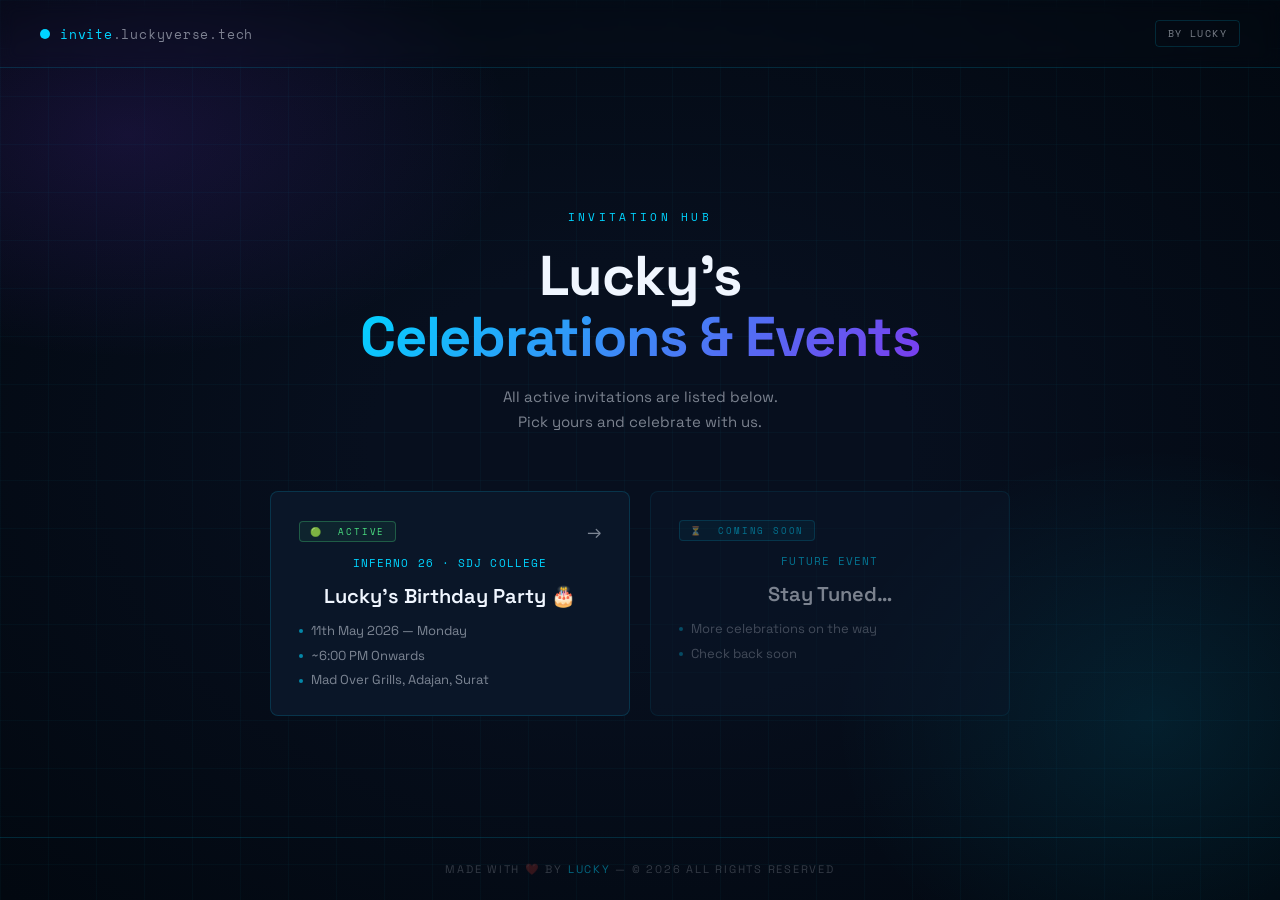
<file: index.html>
<!DOCTYPE html>
<html lang="en">
<head>
  <meta charset="UTF-8" />
  <meta name="viewport" content="width=device-width, initial-scale=1.0" />
  <title>invite.luckyverse.tech — Lucky's Invitation Hub</title>
  <meta name="description" content="Official invitation hub for Lucky's events and celebrations. Find all active invitations here." />
  <meta name="robots" content="index, follow" />
  <meta name="author" content="Lucky" />
  <meta name="theme-color" content="#050d1a" />
  <link rel="canonical" href="https://invite.luckyverse.tech/" />
  <link rel="preconnect" href="https://fonts.googleapis.com" />
  <link rel="preconnect" href="https://fonts.gstatic.com" crossorigin />
  <link href="https://fonts.googleapis.com/css2?family=Space+Grotesk:wght@300;400;500;600;700&family=Space+Mono:wght@400&display=swap" rel="stylesheet" />
  <style>
    *, *::before, *::after { box-sizing: border-box; margin: 0; padding: 0; }

    :root {
      --bg:         #050d1a;
      --bg-card:    #0a1628;
      --bg-card2:   #0d1e35;
      --border:     rgba(0, 212, 255, .16);
      --cyan:       #00d4ff;
      --cyan-dim:   rgba(0, 212, 255, .1);
      --cyan-glow:  rgba(0, 212, 255, .3);
      --purple:     #7c3aed;
      --white:      #f0f6ff;
      --muted:      rgba(240, 246, 255, .5);
      --ease:       cubic-bezier(.16, 1, .3, 1);
    }

    html, body {
      min-height: 100%;
      font-family: 'Space Grotesk', sans-serif;
      background: var(--bg);
      color: var(--white);
      overflow-x: hidden;
    }

    body {
      display: flex;
      flex-direction: column;
      min-height: 100svh;
    }

    /* Background */
    .bg-glow {
      position: fixed;
      inset: 0;
      z-index: 0;
      pointer-events: none;
      background:
        radial-gradient(ellipse 55% 45% at 10% 15%, rgba(124, 58, 237, .15) 0%, transparent 55%),
        radial-gradient(ellipse 45% 55% at 90% 80%, rgba(0, 212, 255, .1) 0%, transparent 55%),
        radial-gradient(ellipse 70% 70% at 50% 50%, #070f1e 30%, #020810 100%);
    }

    .bg-grid {
      position: fixed;
      inset: 0;
      z-index: 0;
      pointer-events: none;
      background-image:
        linear-gradient(rgba(0, 212, 255, .03) 1px, transparent 1px),
        linear-gradient(90deg, rgba(0, 212, 255, .03) 1px, transparent 1px);
      background-size: 48px 48px;
    }

    /* ---- HEADER ---- */
    header {
      position: relative;
      z-index: 1;
      display: flex;
      align-items: center;
      justify-content: space-between;
      padding: 20px 40px;
      border-bottom: 1px solid var(--border);
      backdrop-filter: blur(8px);
      -webkit-backdrop-filter: blur(8px);
      animation: fadeDown .8s var(--ease) both;
    }

    @keyframes fadeDown {
      from { opacity: 0; transform: translateY(-16px); }
      to   { opacity: 1; transform: translateY(0); }
    }

    .logo {
      display: flex;
      align-items: center;
      gap: 10px;
      text-decoration: none;
    }

    .logo-dot {
      width: 10px;
      height: 10px;
      border-radius: 50%;
      background: var(--cyan);
      animation: dotPulse 2s ease-in-out infinite;
      flex-shrink: 0;
    }

    @keyframes dotPulse {
      0%, 100% { box-shadow: 0 0 0 0 var(--cyan-glow); }
      50%       { box-shadow: 0 0 0 6px rgba(0, 212, 255, 0); }
    }

    .logo-text {
      font-family: 'Space Mono', monospace;
      font-size: 13px;
      color: var(--cyan);
      letter-spacing: .06em;
    }

    .logo-text span { color: rgba(240, 246, 255, .5); }

    .header-badge {
      font-family: 'Space Mono', monospace;
      font-size: 10px;
      letter-spacing: .14em;
      color: var(--muted);
      text-transform: uppercase;
      border: 1px solid var(--border);
      border-radius: 4px;
      padding: 5px 12px;
    }

    /* ---- HERO ---- */
    .hero {
      position: relative;
      z-index: 1;
      flex: 1;
      display: flex;
      flex-direction: column;
      align-items: center;
      justify-content: center;
      padding: 80px 24px 60px;
      text-align: center;
    }

    .hero-tag {
      font-family: 'Space Mono', monospace;
      font-size: 11px;
      letter-spacing: .3em;
      color: var(--cyan);
      text-transform: uppercase;
      margin-bottom: 20px;
      opacity: 0;
      animation: fadeUp .7s .2s var(--ease) forwards;
    }

    @keyframes fadeUp {
      from { opacity: 0; transform: translateY(20px); }
      to   { opacity: 1; transform: translateY(0); }
    }

    .hero-title {
      font-size: clamp(32px, 7vw, 56px);
      font-weight: 700;
      line-height: 1.1;
      letter-spacing: -.02em;
      margin-bottom: 16px;
      opacity: 0;
      animation: fadeUp .7s .34s var(--ease) forwards;
    }

    .hero-title .grad {
      background: linear-gradient(135deg, var(--cyan) 0%, var(--purple) 100%);
      -webkit-background-clip: text;
      -webkit-text-fill-color: transparent;
      background-clip: text;
    }

    .hero-sub {
      font-size: 15px;
      color: var(--muted);
      max-width: 420px;
      line-height: 1.7;
      margin-bottom: 56px;
      opacity: 0;
      animation: fadeUp .7s .46s var(--ease) forwards;
    }

    /* ---- INVITE CARDS GRID ---- */
    .invites-grid {
      display: grid;
      grid-template-columns: repeat(auto-fit, minmax(280px, 360px));
      gap: 20px;
      justify-content: center;
      width: 100%;
      max-width: 800px;
      opacity: 0;
      animation: fadeUp .7s .58s var(--ease) forwards;
    }

    .invite-card {
      background: var(--bg-card);
      border: 1px solid var(--border);
      border-radius: 8px;
      padding: 28px 28px 24px;
      text-decoration: none;
      display: flex;
      flex-direction: column;
      gap: 12px;
      position: relative;
      overflow: hidden;
      transition: transform .28s var(--ease), border-color .28s, box-shadow .28s;
    }

    .invite-card::before {
      content: '';
      position: absolute;
      top: 0; left: 0; right: 0;
      height: 2px;
      background: linear-gradient(90deg, var(--cyan), var(--purple));
      transform: scaleX(0);
      transform-origin: left;
      transition: transform .4s var(--ease);
    }

    .invite-card:hover {
      transform: translateY(-4px);
      border-color: rgba(0, 212, 255, .35);
      box-shadow: 0 16px 48px rgba(0, 0, 0, .5), 0 0 0 1px rgba(0, 212, 255, .1);
    }

    .invite-card:hover::before { transform: scaleX(1); }

    .card-meta {
      display: flex;
      align-items: center;
      justify-content: space-between;
      gap: 8px;
    }

    .card-tag {
      font-family: 'Space Mono', monospace;
      font-size: 9px;
      letter-spacing: .2em;
      text-transform: uppercase;
      padding: 3px 10px;
      border-radius: 4px;
      border: 1px solid;
    }

    .tag-live   { color: #4ade80; border-color: rgba(74, 222, 128, .3); background: rgba(74, 222, 128, .07); }
    .tag-coming { color: var(--cyan); border-color: rgba(0, 212, 255, .3); background: var(--cyan-dim); }

    .card-arrow {
      color: var(--muted);
      font-size: 18px;
      transition: color .2s, transform .2s;
    }
    .invite-card:hover .card-arrow {
      color: var(--cyan);
      transform: translateX(4px);
    }

    .card-event {
      font-size: 11px;
      font-family: 'Space Mono', monospace;
      color: var(--cyan);
      letter-spacing: .1em;
      text-transform: uppercase;
    }

    .card-title {
      font-size: 20px;
      font-weight: 600;
      color: var(--white);
      line-height: 1.3;
    }

    .card-detail {
      font-size: 13px;
      color: var(--muted);
      line-height: 1.6;
      display: flex;
      flex-direction: column;
      gap: 4px;
    }

    .card-detail span {
      display: flex;
      align-items: center;
      gap: 8px;
    }

    .card-detail span::before {
      content: '';
      display: inline-block;
      width: 4px;
      height: 4px;
      border-radius: 50%;
      background: var(--cyan);
      opacity: .6;
      flex-shrink: 0;
    }

    /* ---- FOOTER ---- */
    footer {
      position: relative;
      z-index: 1;
      text-align: center;
      padding: 24px 20px;
      border-top: 1px solid var(--border);
      font-size: 11px;
      letter-spacing: .16em;
      color: rgba(240, 246, 255, .2);
      text-transform: uppercase;
    }

    footer strong { color: rgba(0, 212, 255, .45); font-weight: 400; }

    /* ---- Responsive ---- */
    @media (max-width: 600px) {
      header { padding: 16px 20px; }
      .header-badge { display: none; }
      .hero  { padding: 60px 20px 48px; }
    }

    @media (prefers-reduced-motion: reduce) {
      *, *::before, *::after {
        animation-duration: .01ms !important;
        transition-duration: .01ms !important;
      }
    }
  </style>
</head>
<body>

<div class="bg-glow" aria-hidden="true"></div>
<div class="bg-grid" aria-hidden="true"></div>

<!-- HEADER -->
<header>
  <a class="logo" href="/" aria-label="invite.luckyverse.tech home">
    <div class="logo-dot" aria-hidden="true"></div>
    <span class="logo-text">invite<span>.luckyverse.tech</span></span>
  </a>
  <div class="header-badge" aria-label="Made by Lucky">by Lucky</div>
</header>

<!-- HERO -->
<main class="hero" id="main-content">
  <p class="hero-tag">invitation hub</p>
  <h1 class="hero-title">
    Lucky's<br /><span class="grad">Celebrations &amp; Events</span>
  </h1>
  <p class="hero-sub">
    All active invitations are listed below.<br />
    Pick yours and celebrate with us.
  </p>

  <!-- INVITE CARDS -->
  <div class="invites-grid" role="list">

    <!-- Inferno 26 Party -->
    <a class="invite-card" href="/inferno26-party/" role="listitem" aria-label="Inferno 26 Birthday Party invitation">
      <div class="card-meta">
        <span class="card-tag tag-live">🟢 &nbsp;Active</span>
        <span class="card-arrow" aria-hidden="true">→</span>
      </div>
      <span class="card-event">Inferno 26 · SDJ College</span>
      <div class="card-title">Lucky's Birthday Party 🎂</div>
      <div class="card-detail">
        <span>11th May 2026 &mdash; Monday</span>
        <span>~6:00 PM Onwards</span>
        <span>Mad Over Grills, Adajan, Surat</span>
      </div>
    </a>

    <!-- Placeholder — future events -->
    <div class="invite-card" role="listitem" aria-label="More events coming soon" style="pointer-events:none;opacity:.5;">
      <div class="card-meta">
        <span class="card-tag tag-coming">⏳ &nbsp;Coming Soon</span>
      </div>
      <span class="card-event">Future Event</span>
      <div class="card-title">Stay Tuned&hellip;</div>
      <div class="card-detail">
        <span>More celebrations on the way</span>
        <span>Check back soon</span>
      </div>
    </div>

  </div>
</main>

<!-- FOOTER -->
<footer role="contentinfo">
  Made with <span aria-label="love">❤️</span> by <strong>Lucky</strong> &mdash; &copy; 2026 All Rights Reserved
</footer>

</body>
</html>
</file>
